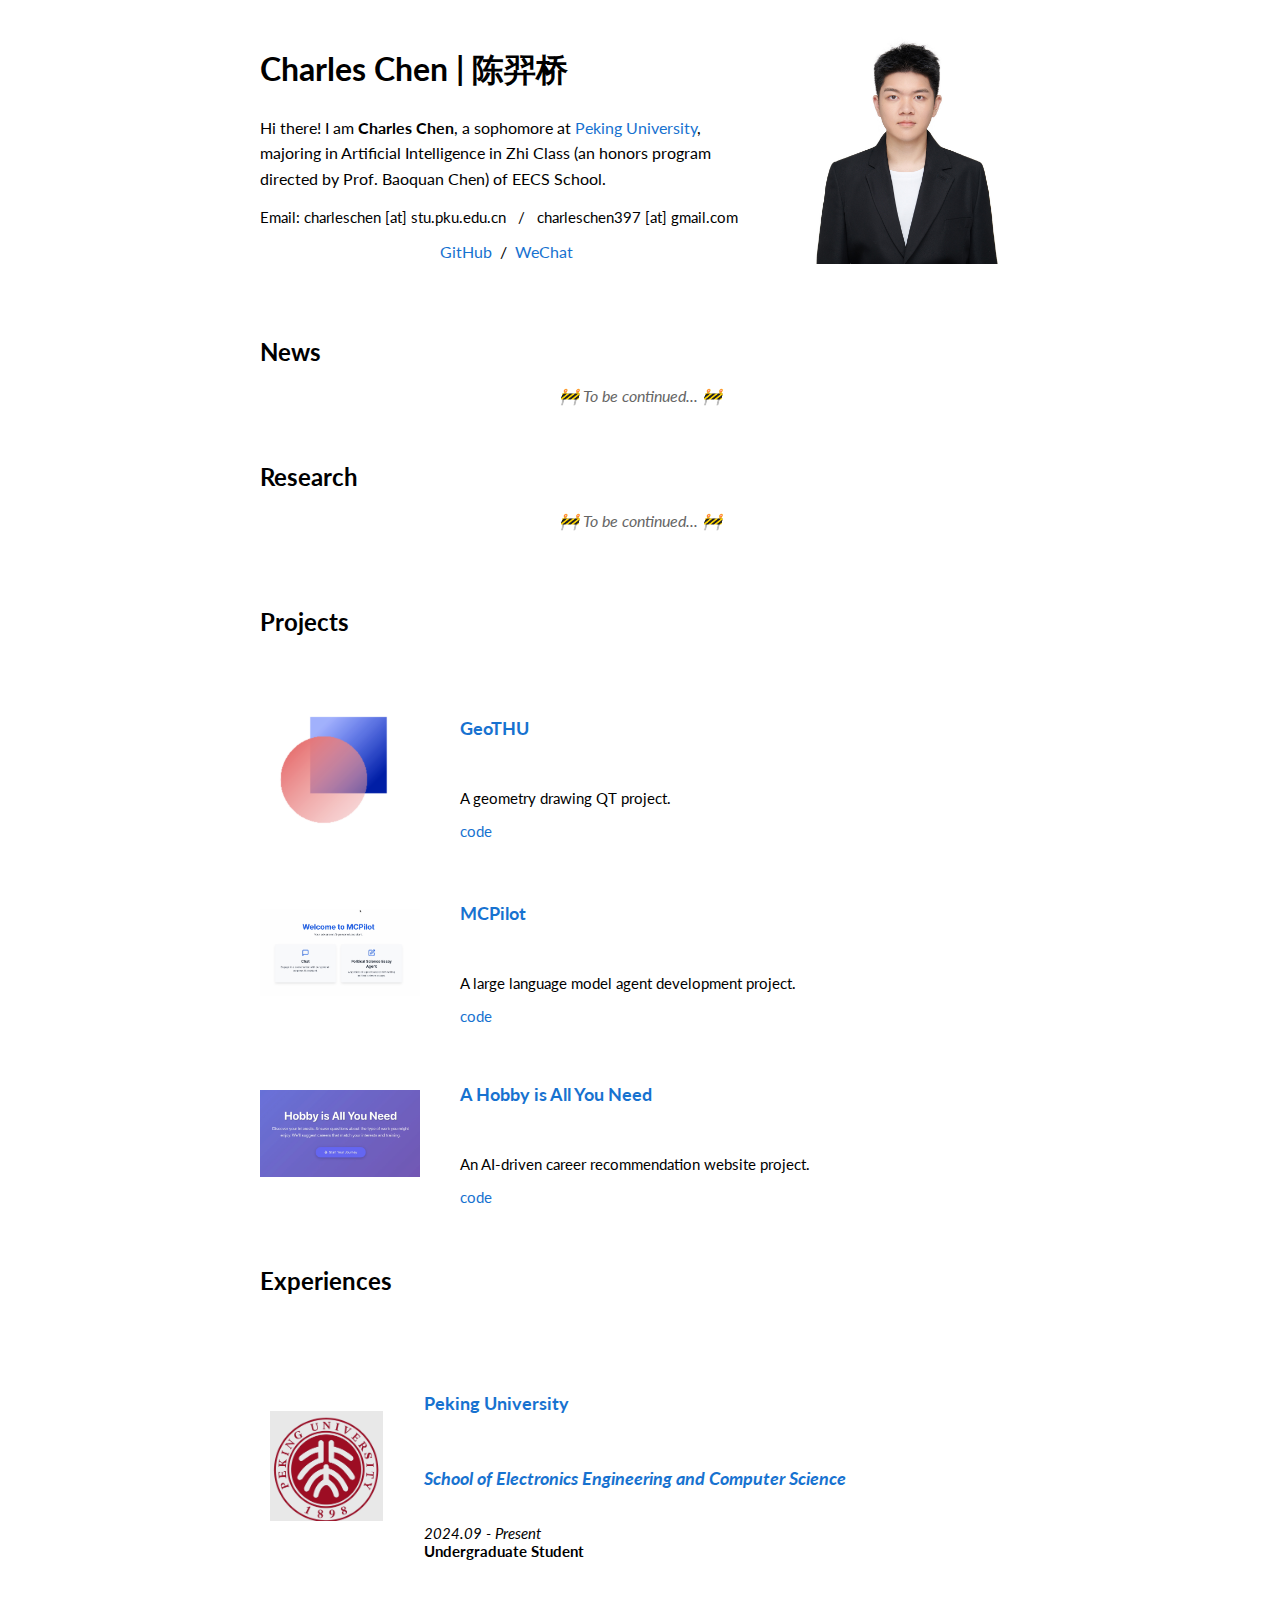
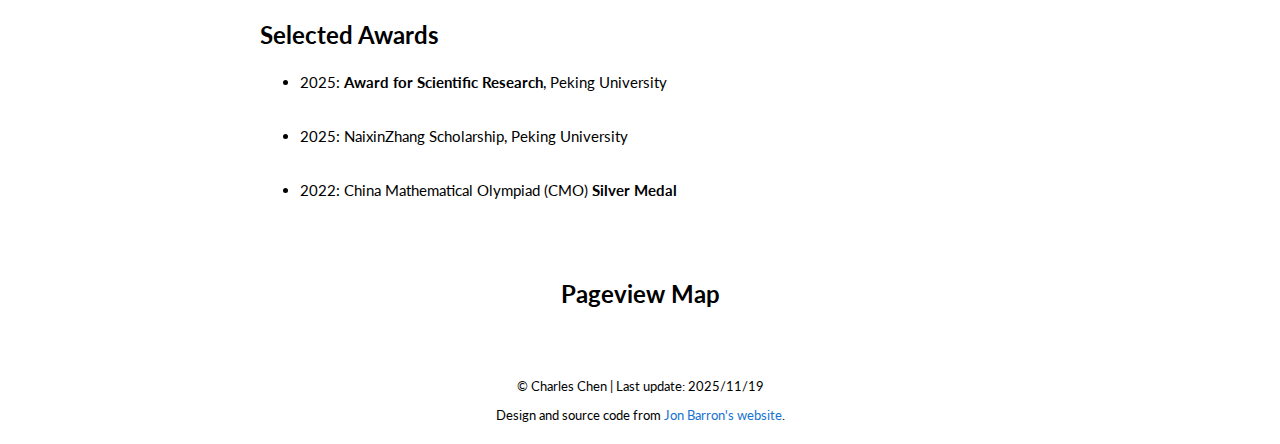
<file: index.html>
<!DOCTYPE HTML>
<html lang="en">

<head>
    <title>Charles Chen | 陈羿桥</title>

    <meta content="text/html; charset=utf-8" http-equiv="Content-Type">

    <meta name="description"
        content="Charles Chen's personal website. I am a sophomore at Peking University, majoring in Artificial Intelligence in Zhi Class (an honors program directed by Prof. Baoquan Chen) of EECS School." />
    <meta name="keywords" content="Charles Chen, 陈羿桥, Peking University, PKU, 北大, Computer Science" />

    <meta name="author" content="Charles Chen | 陈羿桥" />
    <meta name="viewport" content="width=device-width, initial-scale=1">
    <link rel="stylesheet" type="text/css" href="style.css" />
    <link href="https://fonts.googleapis.com/css?family=Lato:400,700,400italic,700italic" rel="stylesheet"
        type="text/css">

</head>

<body>
    <table
        style="width:100%;max-width:800px;border:0px;border-spacing:0px;border-collapse:separate;margin-right:auto;margin-left:auto;">
        <tr style="padding:0px">
            <td style="padding:0px">
                <table
                    style="width:100%;border:0px;border-spacing:0px;border-collapse:separate;margin-right:auto;margin-left:auto;">
                    <tr style="padding:0px">
                        <td style="padding:2.5%;width:60%;vertical-align:middle">
                            <h1>
                                Charles Chen | 陈羿桥
                            </h1>
                            <p style="font-size:16px;line-height:1.6;">
                                Hi there! I am <b>Charles Chen</b>,
                                a sophomore at <a href="https://english.pku.edu.cn/">Peking University</a>, majoring in
                                Artificial Intelligence in Zhi Class (an honors program directed by Prof. Baoquan Chen)
                                of
                                EECS School.
                            </p>

                            <p style="font-size:15px;">
                                Email: charleschen [at] stu.pku.edu.cn &nbsp; / &nbsp; charleschen397 [at] gmail.com
                            </p>

                            <p style="text-align:center;font-size:16px;">
                                <a href="https://github.com/CharlesChen397">GitHub</a> &nbsp;/&nbsp;
                                <a href="wechat.html">WeChat</a>
                            </p>
                        </td>
                        <td style="padding:2.5%;width:30%;max-width:40%;text-align: center;">
                            <img style="width:100%;max-width:100%" alt="profile photo" src="images/avatar.jpg">
                        </td>
                    </tr>
                </table>

                <!-- News -->
                <table
                    style="width:100%;border:0px;border-spacing:0px;border-collapse:separate;margin-right:auto;margin-left:auto;">
                    <tr>
                        <td style="padding:2.5%;width:100%;vertical-align:middle">
                            <h2>News</h2>
                            <p style="text-align:center;font-size:16px;color:#666;font-style:italic;margin-top:20px;">
                                🚧 To be continued... 🚧
                            </p>
                        </td>
                    </tr>
                </table>

                <!-- Research -->
                <table
                    style="margin-top:-20px;width:100%;border:0px;border-spacing:0px;border-collapse:separate;margin-right:auto;margin-left:auto;">
                    <tr>
                        <td style="padding:2.5%;width:100%;vertical-align:middle">
                            <h2>Research</h2>
                            <p style="text-align:center;font-size:16px;color:#666;font-style:italic;margin-top:20px;">
                                🚧 To be continued... 🚧
                            </p>
                        </td>
                    </tr>
                </table>

                <!-- Projects -->
                <table
                    style="width:100%;border:0px;border-spacing:0px;border-collapse:separate;margin-right:auto;margin-left:auto;">
                    <tr>
                        <td style="padding:2.5%;width:100%;vertical-align:middle">
                            <h2>Projects</h2>
                        </td>
                    </tr>
                </table>

                <table
                    style="width:100%;border:0px;border-spacing:0px;border-collapse:separate;margin-right:auto;margin-left:auto;">

                    <tr>
                        <td style="padding:2.5%;width:25%;vertical-align:middle;min-width:120px">
                            <img src="images/project_geothu.png" alt="GeoTHU"
                                style="width:auto; height:auto; max-width:100%;" />
                        </td>
                        <td style="padding:2.5%;width:75%;vertical-align:middle">
                            <h3><a href="https://github.com/Liu-Yuanyi/GeoTHU">GeoTHU</a></h3>
                            <br>
                            <p style="font-size:15px;">A geometry drawing QT project.</p>
                            <a href="https://github.com/Liu-Yuanyi/GeoTHU" style="font-size:15px;">code</a>
                        </td>
                    </tr>

                    <tr>
                        <td style="padding:2.5%;width:25%;vertical-align:middle;min-width:120px">
                            <img src="images/project_mcpilot.png" alt="MCPilot"
                                style="width:auto; height:auto; max-width:100%;" />
                        </td>
                        <td style="padding:2.5%;width:75%;vertical-align:middle">
                            <h3><a href="https://github.com/horizon921/mcpilot">MCPilot</a></h3>
                            <br>
                            <p style="font-size:15px;">A large language model agent development project.</p>
                            <a href="https://github.com/horizon921/mcpilot" style="font-size:15px;">code</a>
                        </td>
                    </tr>

                    <tr>
                        <td style="padding:2.5%;width:25%;vertical-align:middle;min-width:120px">
                            <img src="images/project_hobby.png" alt="A Hobby is All You Need"
                                style="width:auto; height:auto; max-width:100%;" />
                        </td>
                        <td style="padding:2.5%;width:75%;vertical-align:middle">
                            <h3><a href="https://github.com/CharlesChen397/A-Hobby-is-All-You-Need">A Hobby is All You
                                    Need</a></h3>
                            <br>
                            <p style="font-size:15px;">An AI-driven career recommendation website project.</p>
                            <a href="https://github.com/CharlesChen397/A-Hobby-is-All-You-Need"
                                style="font-size:15px;">code</a>
                        </td>
                    </tr>

                </table>

                <!-- Experience -->
                <table
                    style="width:100%;border:0px;border-spacing:0px;border-collapse:separate;margin-right:auto;margin-left:auto;">
                    <tr>
                        <td style="padding:2.5%;width:100%;vertical-align:middle">
                            <h2>Experiences</h2>
                        </td>
                    </tr>
                </table>

                <table
                    style="width:100%;border:0px;border-spacing:0px;border-collapse:separate;margin-right:auto;margin-left:auto;">
                    <tr>
                        <td style="padding-left:30px;width:18%;vertical-align:middle;">
                            <img src="images/logo_pku.png" style="width:auto; height:auto; max-width:100%;" />
                        </td>
                        <td style="padding:5%;width:85%;vertical-align:middle">
                            <h3><a href="https://english.pku.edu.cn/">Peking University</a></h3> <br>
                            <h3><i><a href="https://eecs.pku.edu.cn/en/">School of Electronics Engineering and Computer
                                        Science</a></i></h3> <br>
                            <em style="font-size:15px;">2024.09 - Present</em><br>
                            <strong style="font-size:15px;">Undergraduate Student</strong> <br>
                        </td>
                    </tr>
                </table>

                <!-- Awards -->
                <table
                    style="margin-top:-20px;width:100%;border:0px;border-spacing:0px;border-collapse:separate;margin-right:auto;margin-left:auto;">
                    <tr>
                        <td style="padding:2.5%;width:100%;vertical-align:middle">
                            <h2>Selected Awards</h2>
                            <ul style="font-size:15px;line-height:1.8;">
                                <li>2025: <b>Award for Scientific Research</b>, Peking University</li> <br>
                                <li>2025: NaixinZhang Scholarship, Peking University</li> <br>
                                <li>2022: China Mathematical Olympiad (CMO) <b>Silver Medal</b></li>
                            </ul>
                        </td>
                    </tr>
                </table>

                <!-- Visitor Map -->
                <table width="100%" align="center" border="0" cellspacing="0" cellpadding="20">
                    <tbody>
                        <tr>
                            <td style="padding:20px;width:100%;vertical-align:middle;text-align:center">
                                <h2>Pageview Map</h2>
                                <div style="margin-top:20px;">
                                    <script type="text/javascript" id="mapmyvisitors"
                                        src="//mapmyvisitors.com/map.js?cl=ffffff&w=a&t=n&d=IZ5p13YREclzMd2iFmEBgl_92koiAzHRF5fzaI0tFNU"></script>
                                </div>
                            </td>
                        </tr>
                    </tbody>
                </table>

                <!-- Footer -->
                <table
                    style="width:100%;border:0px;border-spacing:0px;border-collapse:separate;margin-right:auto;margin-left:auto;">
                    <tr>
                        <td style="padding:0px">
                            <br>
                            <p style="text-align:center;font-size:small;">
                                © Charles Chen | Last update: 2025/11/19
                            </p>
                            <p style="text-align:center;font-size:small;">
                                Design and source code from <a style="font-size:small;"
                                    href="https://jonbarron.info">Jon Barron's website</a>.
                            </p>
                        </td>
                    </tr>
                </table>
            </td>
        </tr>
    </table>
</body>

</html>
</file>
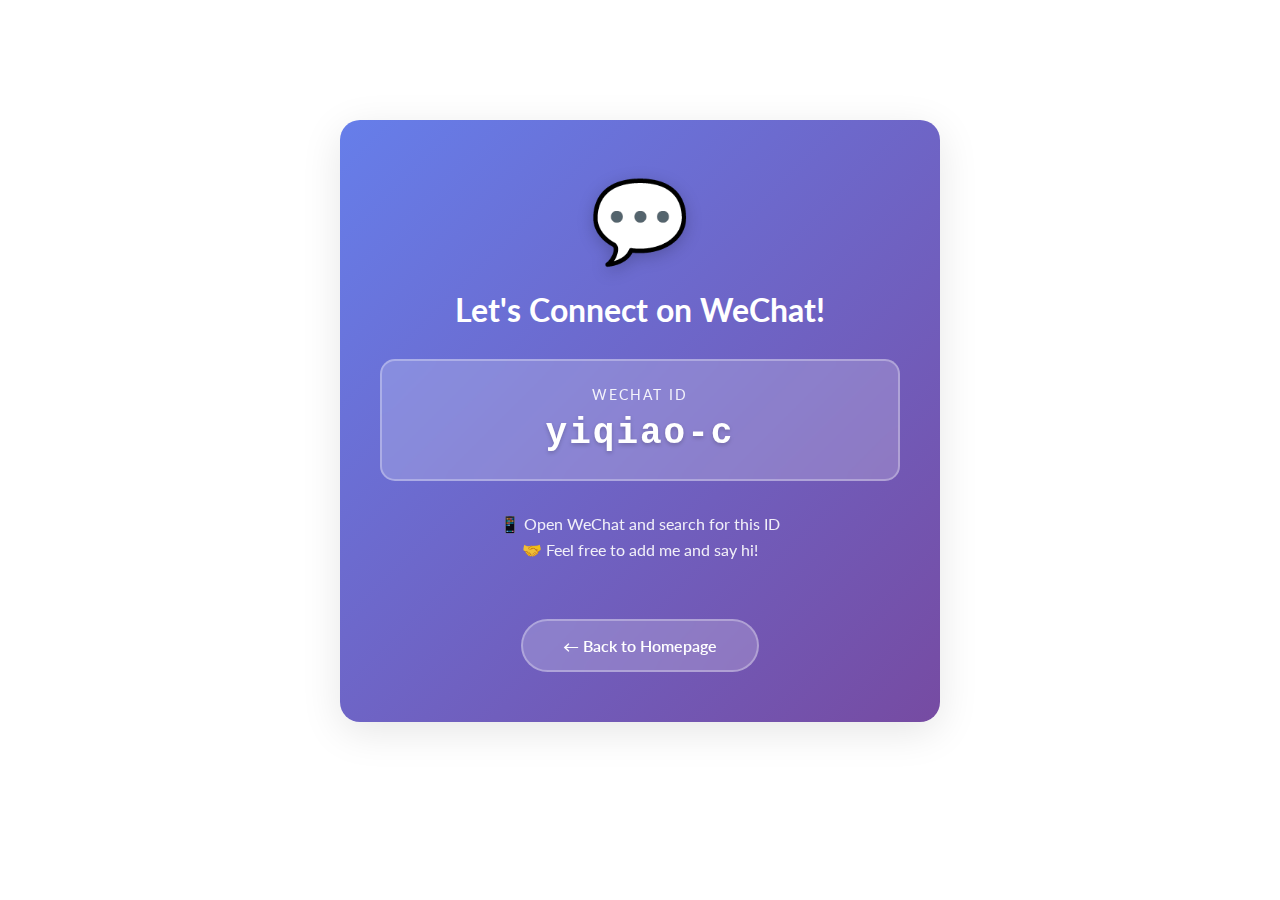
<file: wechat.html>
<!DOCTYPE HTML>
<html lang="en">

<head>
    <title>WeChat - Charles Chen</title>
    <meta content="text/html; charset=utf-8" http-equiv="Content-Type">
    <meta name="viewport" content="width=device-width, initial-scale=1">
    <link rel="stylesheet" type="text/css" href="style.css" />
    <link href="https://fonts.googleapis.com/css?family=Lato:400,700,400italic,700italic" rel="stylesheet"
        type="text/css">
    <style>
        .wechat-container {
            width: 100%;
            max-width: 600px;
            margin: 80px auto;
            padding: 40px;
            text-align: center;
        }

        .wechat-card {
            background: linear-gradient(135deg, #667eea 0%, #764ba2 100%);
            border-radius: 20px;
            padding: 50px 40px;
            box-shadow: 0 10px 40px rgba(0, 0, 0, 0.1);
            color: white;
        }

        .wechat-icon {
            font-size: 80px;
            margin-bottom: 20px;
            filter: drop-shadow(0 4px 8px rgba(0, 0, 0, 0.2));
        }

        .wechat-title {
            font-size: 32px;
            font-weight: 700;
            margin-bottom: 30px;
            color: white;
        }

        .wechat-id-container {
            background: rgba(255, 255, 255, 0.2);
            backdrop-filter: blur(10px);
            border-radius: 15px;
            padding: 25px 30px;
            margin: 30px 0;
            border: 2px solid rgba(255, 255, 255, 0.3);
        }

        .wechat-label {
            font-size: 14px;
            text-transform: uppercase;
            letter-spacing: 2px;
            margin-bottom: 10px;
            opacity: 0.9;
        }

        .wechat-id {
            font-size: 36px;
            font-weight: 700;
            font-family: 'Courier New', monospace;
            letter-spacing: 2px;
            color: #fff;
            text-shadow: 0 2px 4px rgba(0, 0, 0, 0.2);
        }

        .wechat-instruction {
            font-size: 16px;
            margin-top: 20px;
            opacity: 0.9;
            line-height: 1.6;
        }

        .back-button {
            display: inline-block;
            margin-top: 40px;
            padding: 15px 40px;
            background: rgba(255, 255, 255, 0.2);
            backdrop-filter: blur(10px);
            border: 2px solid rgba(255, 255, 255, 0.3);
            border-radius: 50px;
            color: white;
            text-decoration: none;
            font-size: 16px;
            font-weight: 600;
            transition: all 0.3s ease;
        }

        .back-button:hover {
            background: rgba(255, 255, 255, 0.3);
            transform: translateY(-2px);
            box-shadow: 0 5px 20px rgba(0, 0, 0, 0.2);
        }

        @media (max-width: 600px) {
            .wechat-container {
                padding: 20px;
                margin: 40px auto;
            }

            .wechat-card {
                padding: 40px 20px;
            }

            .wechat-icon {
                font-size: 60px;
            }

            .wechat-title {
                font-size: 24px;
            }

            .wechat-id {
                font-size: 28px;
            }
        }
    </style>
</head>

<body>
    <div class="wechat-container">
        <div class="wechat-card">
            <div class="wechat-icon">💬</div>
            <h1 class="wechat-title">Let's Connect on WeChat!</h1>

            <div class="wechat-id-container">
                <div class="wechat-label">WeChat ID</div>
                <div class="wechat-id">yiqiao-c</div>
            </div>

            <p class="wechat-instruction">
                📱 Open WeChat and search for this ID<br>
                🤝 Feel free to add me and say hi!
            </p>

            <a href="index.html" class="back-button">← Back to Homepage</a>
        </div>
    </div>
</body>

</html>
</file>
<file: style.css>
body {
    font-family: 'Lato', Verdana, Helvetica, sans-serif;
    font-size: 14px;
    background-color: white;
}

a {
    color: #1772d0;
    text-decoration: none;
}

a:focus,
a:hover {
    color: #f09228;
    text-decoration: none;
}

strong {
    font-family: 'Lato', Verdana, Helvetica, sans-serif;
    font-size: 14px;
}

h1,
h2,
h3 {
    font-family: 'Lato', Verdana, Helvetica, sans-serif;
}

h1 {
    font-size: 32px;
}

h2 {
    font-size: 24px;
    margin-top: 20px;
}

h3 {
    font-size: 18px;
}

/* WeChat 页面样式 */
table {
    border-radius: 10px;
}
</file>
